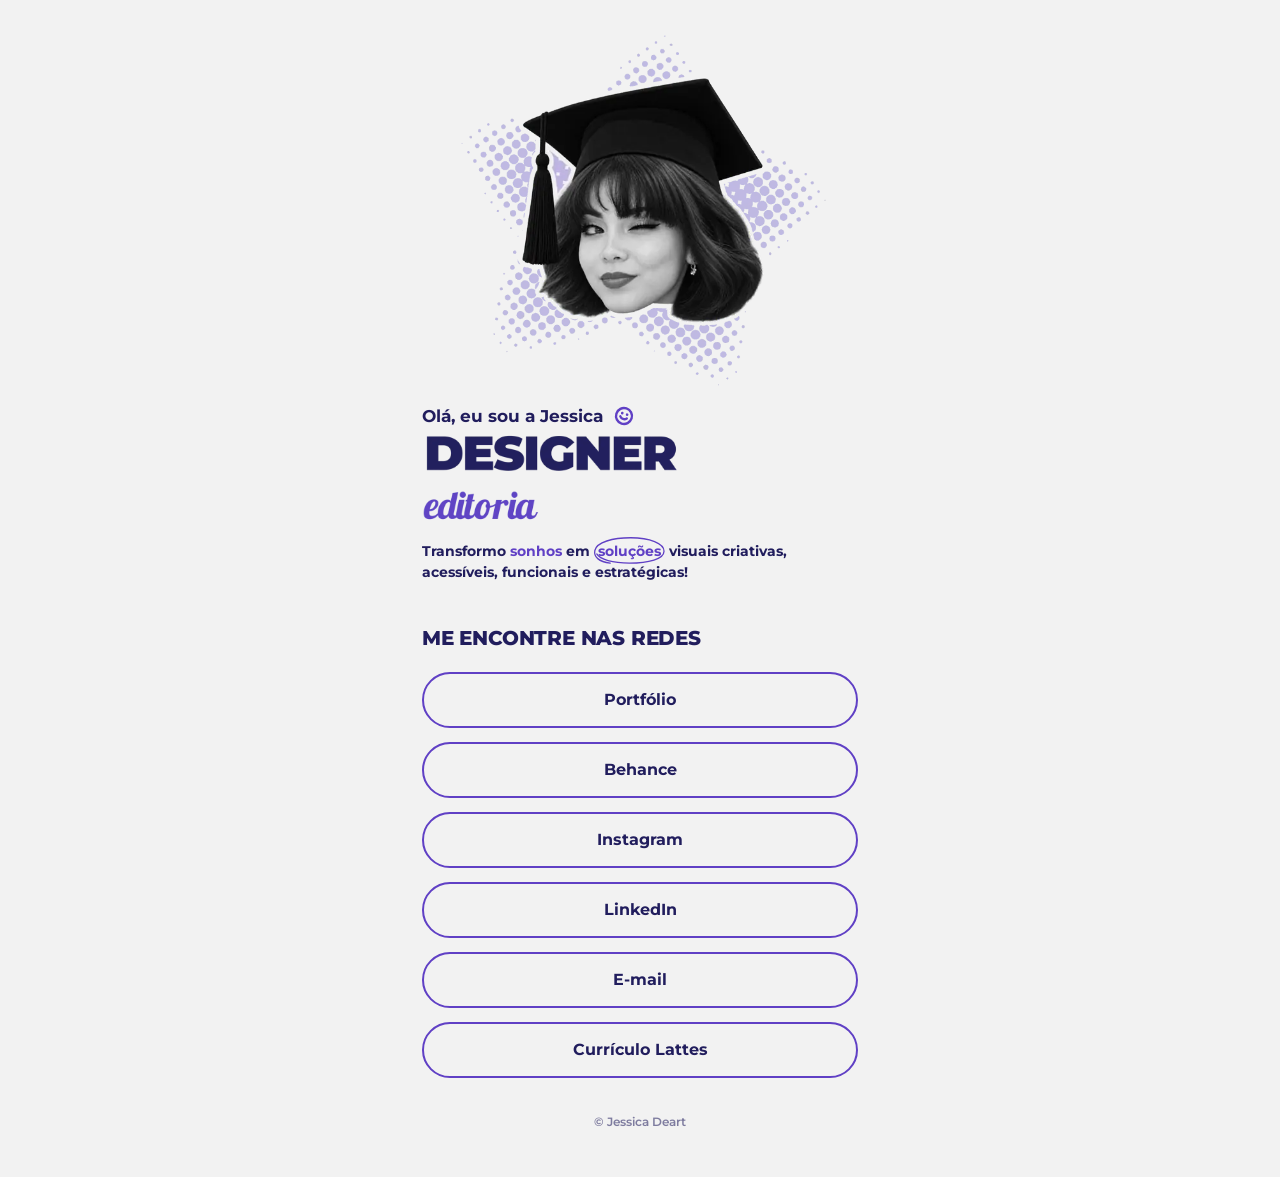
<file: links/index.html>
<!DOCTYPE html>
<html lang="pt-BR">
<head>
  <meta charset="UTF-8">
  <meta name="viewport" content="width=device-width, initial-scale=1.0">
  <title>Jessica Deart — Links</title>
  <meta name="description" content="Jessica Deart, designer. Portfólio, Behance, Instagram, LinkedIn e contato.">
  <meta name="theme-color" content="#F2F2F2">
  <link rel="preconnect" href="https://fonts.googleapis.com">
  <link rel="preconnect" href="https://fonts.gstatic.com" crossorigin>
  <link href="https://fonts.googleapis.com/css2?family=Montserrat:wght@600;700;800;900&display=swap" rel="stylesheet">
  <style>
    :root {
      --roxo: #6040C5;
      --branco: #F2F2F2;
      --marinho: #211D5D;
      --ease: cubic-bezier(.22, 1, .36, 1);
    }
    * { margin: 0; padding: 0; box-sizing: border-box; }
    html { background: var(--branco); }
    body {
      font-family: "Montserrat", "Helvetica Neue", Arial, sans-serif;
      background: var(--branco);
      color: var(--marinho);
      -webkit-font-smoothing: antialiased;
      min-height: 100vh;
      display: flex;
      justify-content: center;
    }
    img { display: block; max-width: 100%; }

    .pagina {
      width: 100%;
      max-width: 480px;
      padding: 32px 22px 48px;
    }

    /* ---------- Topo ---------- */
    .foto {
      width: min(86%, 380px);
      margin: 0 auto;
      animation: surgir 1.1s var(--ease) both;
    }
    .ola {
      display: flex;
      align-items: center;
      gap: 10px;
      font-size: 17px;
      font-weight: 700;
      margin-top: 12px;
      animation: subir .8s var(--ease) .2s both;
    }
    .sorriso { width: 22px; height: 22px; color: var(--roxo); transform: rotate(18deg); }
    .titulo-gif {
      width: min(100%, 360px);
      margin: 6px 0 0 -4px;
      animation: subir .8s var(--ease) .3s both;
    }
    .frase {
      font-size: 14px;
      font-weight: 700;
      line-height: 1.55;
      margin-top: 10px;
      animation: subir .8s var(--ease) .4s both;
    }
    .frase em { font-style: normal; color: var(--roxo); }
    .circulada { position: relative; color: var(--roxo); white-space: nowrap; margin: 0 .3em; }
    .circulada svg {
      position: absolute;
      left: -11%; top: -36%;
      width: 122%; height: 172%;
      stroke-dasharray: 360;
      stroke-dashoffset: 360;
      animation: desenhar 1.2s var(--ease) 1.1s forwards;
      pointer-events: none;
    }

    /* ---------- Redes ---------- */
    .redes { margin-top: 44px; }
    .redes-titulo {
      font-size: clamp(14px, 4.2vw, 20px);
      white-space: nowrap;
      font-weight: 800;
      text-transform: uppercase;
      line-height: 1.08;
      letter-spacing: -.01em;
    }

    .links { list-style: none; display: flex; flex-direction: column; gap: 14px; margin-top: 22px; }
    .links a {
      position: relative;
      display: flex;
      align-items: center;
      justify-content: center;
      min-height: 56px;
      padding: 10px 24px;
      border: 2px solid var(--roxo);
      border-radius: 999px;
      color: var(--marinho);
      text-decoration: none;
      font-size: 16px;
      font-weight: 700;
      text-align: center;
      background: transparent;
      transition: background .3s, color .3s, transform .35s var(--ease), box-shadow .35s var(--ease);
      animation: subir .7s var(--ease) both;
      animation-delay: calc(.6s + var(--i) * .07s);
    }
    .links a:hover,
    .links a:focus-visible {
      background: var(--roxo);
      color: #fff;
      transform: translateY(-2px);
      box-shadow: 0 10px 22px -12px rgba(96, 64, 197, .7);
      outline: none;
    }
    .links a:active { transform: scale(.98); }

    .rodape { margin-top: 36px; text-align: center; font-size: 12px; font-weight: 600; opacity: .55; }

    @keyframes subir { from { opacity: 0; transform: translateY(16px); } to { opacity: 1; transform: none; } }
    @keyframes surgir { from { opacity: 0; transform: scale(.88) rotate(-5deg); } to { opacity: 1; transform: none; } }
    @keyframes desenhar { to { stroke-dashoffset: 0; } }

    @media (prefers-reduced-motion: reduce) {
      *, *::before, *::after { animation-duration: .01ms !important; animation-delay: 0s !important; transition-duration: .01ms !important; }
      .circulada svg { stroke-dashoffset: 0; }
    }
  </style>
</head>
<body>
  <main class="pagina">

    <header>
      <img class="foto" src="../imagens/foto.webp" alt="Foto da Jessica de capelo, sobre uma estrela de bolinhas roxas">

      <p class="ola">
        Olá, eu sou a Jessica
        <svg class="sorriso" viewBox="0 0 24 24" aria-hidden="true"><g fill="none" stroke="currentColor" stroke-width="2.6" stroke-linecap="round"><circle cx="12" cy="12" r="8.7"/><path d="M8.3 13.6c1.9 2.4 5.5 2.4 7.4 0"/></g><circle cx="9.2" cy="9.6" r="1.45" fill="currentColor"/><circle cx="14.8" cy="9.6" r="1.45" fill="currentColor"/></svg>
      </p>

      <h1><img class="titulo-gif" src="../imagens/designer-pt.webp" alt="Designer gráfica, editorial, de identidade visual, de interface e de produto"></h1>

      <p class="frase">
        Transformo <em>sonhos</em> em <span class="circulada">soluções<svg viewBox="0 0 120 44" preserveAspectRatio="none" aria-hidden="true"><path d="M30 40C12 38 4 31 6 22 9 10 34 4 62 4c30 0 52 8 52 19 0 11-24 17-54 17C34 40 14 35 9 27" fill="none" stroke="currentColor" stroke-width="2" stroke-linecap="round"/></svg></span> visuais criativas, acessíveis, funcionais e estratégicas!
      </p>
    </header>

    <section class="redes" aria-labelledby="t-redes">
      <h2 class="redes-titulo" id="t-redes">Me encontre nas redes</h2>

      <ul class="links">
        <li><a href="../" style="--i:0">
          Portfólio
        </a></li>
        <li><a href="https://www.behance.net/jessiedesouza" target="_blank" rel="noopener" style="--i:1">
          Behance
        </a></li>
        <li><a href="https://www.instagram.com/jessicadeart/" target="_blank" rel="noopener" style="--i:2">
          Instagram
        </a></li>
        <li><a href="https://www.linkedin.com/in/jessica-souza-8985801b7/" target="_blank" rel="noopener" style="--i:3">
          LinkedIn
        </a></li>
        <li><a href="mailto:jessicaluartedesigner@gmail.com" style="--i:4">
          E-mail
        </a></li>
        <li><a href="http://lattes.cnpq.br/9544430199440868" target="_blank" rel="noopener" style="--i:5">
          Currículo Lattes
        </a></li>
      </ul>
    </section>

    <p class="rodape">© Jessica Deart</p>
  </main>
</body>
</html>
</file>
